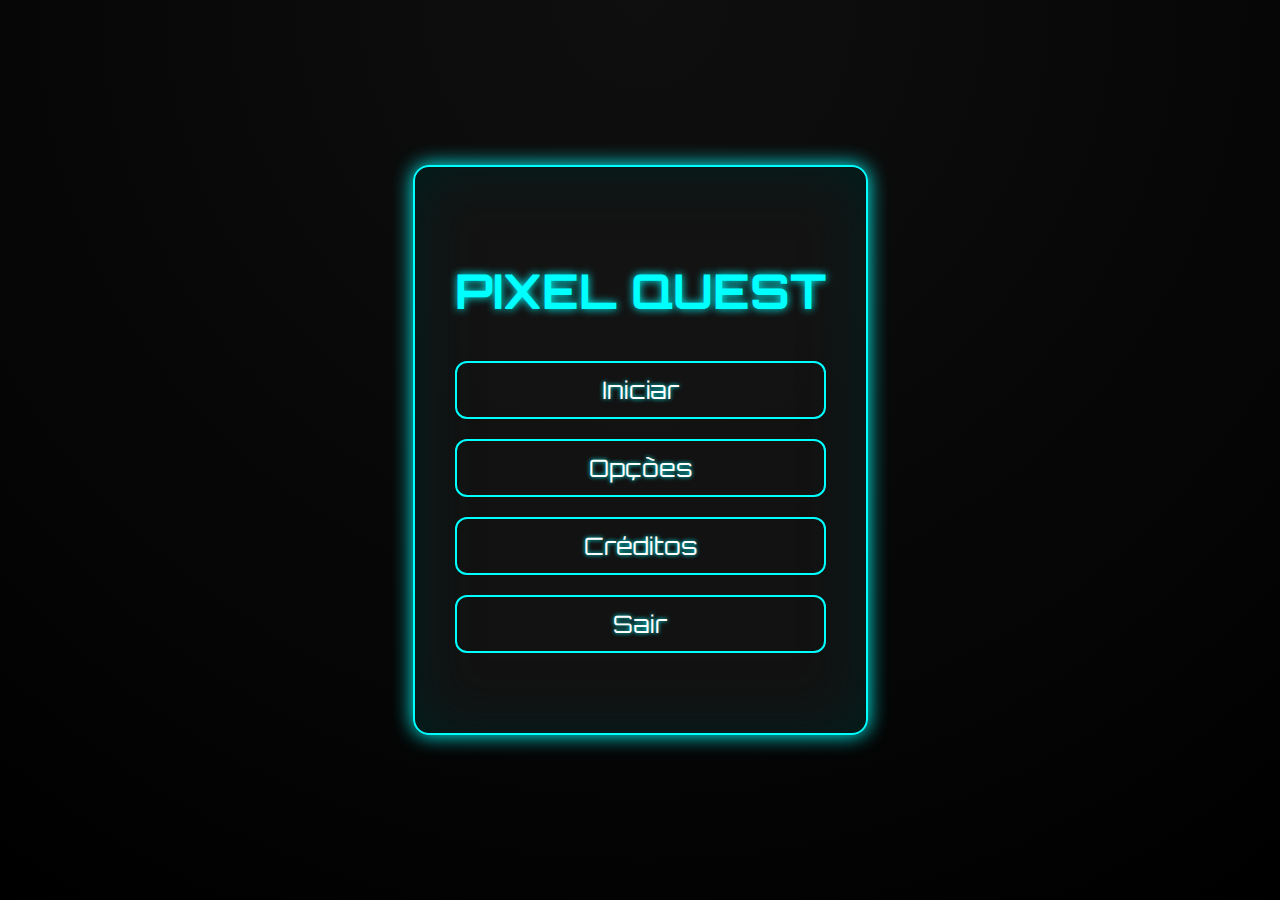
<file: index.html>
<!DOCTYPE html>
<html lang="pt-BR">
<head>
  <meta charset="UTF-8" />
  <title>PixelQuest</title>
  <link rel="icon" href="assets/imagens/favicon.png"/>
  <link rel="stylesheet" href="css/style.css" />
</head>
<body>
  <div id="menu" class="menu-container">
    <h1>PIXEL QUEST</h1>
    <ul class="menu">
      <li onclick="iniciarJogo()" onmouseover="playHover()" onmousedown="playClick()">Iniciar</li>
      <li onclick="mostrarTela('opcoes')" onmouseover="playHover()" onmousedown="playClick()">Opções</li>
      <li onclick="mostrarTela('creditos')" onmouseover="playHover()" onmousedown="playClick()">Créditos</li>
      <li onclick="sair()" onmouseover="playHover()" onmousedown="playClick()">Sair</li>
    </ul>
  </div>

  <!-- Telas -->
  <div id="jogo" class="tela" style="display:none;">
    <h2>Jogo Iniciado!</h2>
    <button onclick="voltarMenu()">Voltar</button>
  </div>

  <div id="fase1" class="tela" style="display:none;">
    <h2>Fase 1: Começo da Aventura</h2>
    <p>Aqui começa sua jornada!</p>
    <button onclick="voltarMenu()">Voltar ao Menu</button>
  </div>

  <div id="opcoes" class="tela" style="display:none;">
    <h2>Opções do Jogo</h2>

    <div class="opcao">
      <label for="volume">Volume:</label>
      <input type="range" id="volume" min="0" max="1" step="0.01" value="0.3" />
    </div>

    <button onclick="voltarMenu()">Voltar</button>
  </div>

  <div id="creditos" class="tela" style="display:none;">
    <h2>Créditos</h2>
    <ul class="lista-creditos">
      <li><strong>Desenvolvedor:</strong> Max Victor Araújo Maia</li>
      <li><strong>Design:</strong> Max Victor Araújo Maia</li>
      <li><strong>Testes:</strong> Equipe de Testes</li>
      <li><strong>Trilha Sonora:</strong> Sons livres de direitos</li>
      <li><strong>Agradecimentos:</strong> Todos os colaboradores e amigos</li>
    </ul>
    <button onclick="voltarMenu()">Voltar</button>
  </div>

  <div id="despedida" class="tela" style="display:none;">
    <h2>Até logo!</h2>
    <p>Obrigado por jogar.</p>
    <button onclick="voltarMenu()">Voltar ao Menu</button>
  </div>

  <!-- Áudios -->
  <audio id="hover-sound" src="assets/sons/hover.wav" preload="auto"></audio>
  <audio id="click-sound" src="assets/sons/click.wav" preload="auto"></audio>

  <script src="js/volume.js"></script>
<script>
    // Sincroniza slider do menu com VolumeControl
    const sliderMenu = document.getElementById("volume");

    function atualizarBarraVolume(valor) {
      sliderMenu.style.background = `linear-gradient(90deg, #4CAF50 0%, #4CAF50 ${valor * 100}%, #ddd ${valor * 100}%, #ddd 100%)`;
    }

    sliderMenu.value = VolumeControl.volume;
    atualizarBarraVolume(sliderMenu.value);

    sliderMenu.addEventListener("input", e => {
      const novoVolume = parseFloat(e.target.value);
      VolumeControl.volume = novoVolume;
      atualizarBarraVolume(novoVolume);

      // Atualiza volume dos sons do menu
      document.getElementById("hover-sound").volume = novoVolume;
      document.getElementById("click-sound").volume = novoVolume;
    });
  </script>

  <script src="js/colisao.js"></script>
  <script src="js/jogador.js"></script>
  <script src="js/chaves.js"></script>
  <script src="js/inimigos.js"></script>
  <script src="js/efeitos.js"></script>
  <script src="js/controle.js"></script>
  <script src="js/script.js"></script>
</body>
</html>
</file>
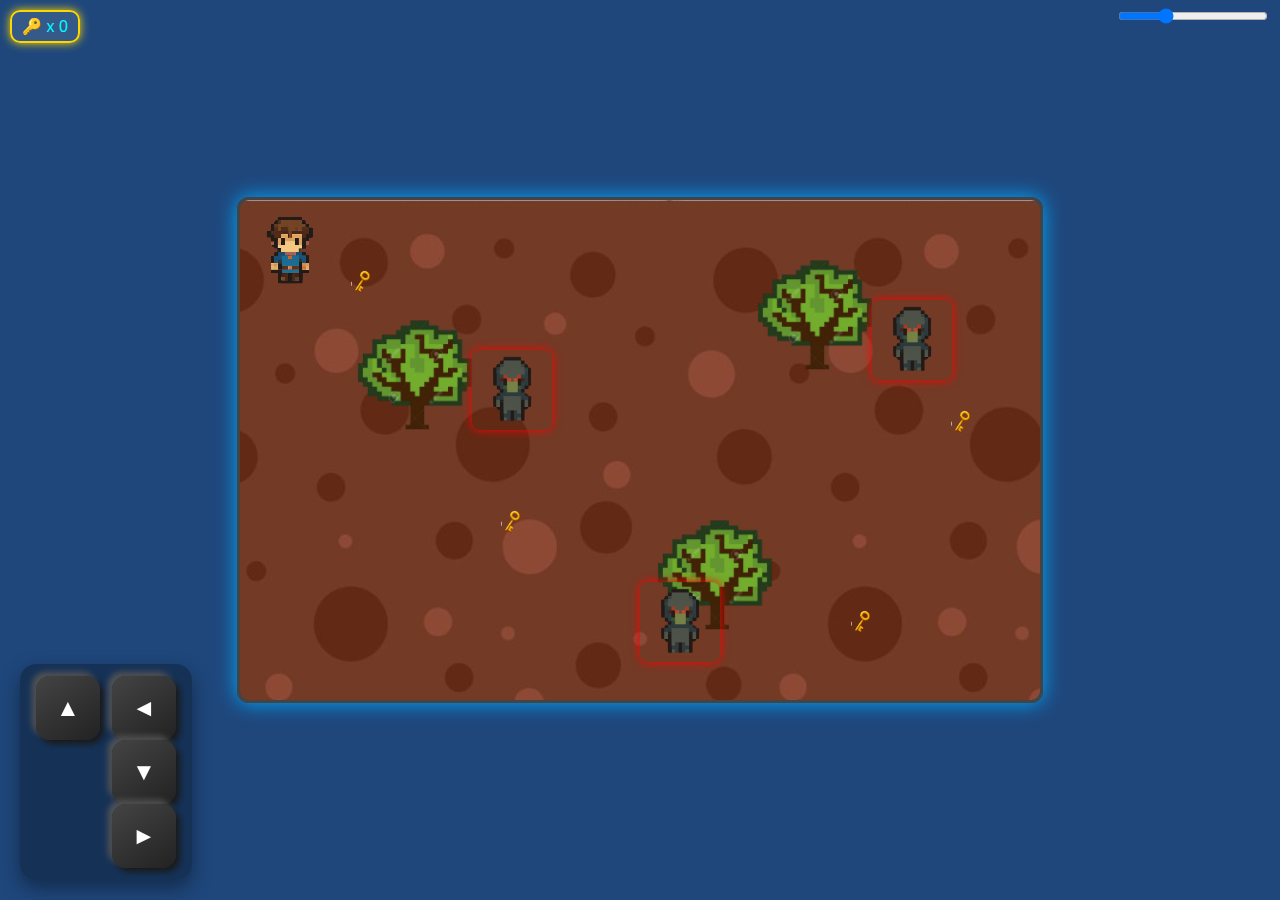
<file: html/fase2.html>
<!DOCTYPE html>
<html lang="pt-BR">
<head>
  <meta charset="UTF-8" />
  <title>Fase 2 - Floresta Sombria</title>
  <link rel="icon" href="../assets/imagens/favicon.png"/>
  <link rel="stylesheet" href="../css/fase2.css" />
</head>
<body>
    
    <div id="contador-chaves">
      <span>🔑 x <span id="numero-chaves">0</span></span>
    </div>

<div class="cenario" id="game-area">
    <img src="../assets/imagens/floresta_sombria.png" alt="Cenário Fase 2" />

    <div id="player"></div>

  <div id="game-over" style="display:none;">
    <div class="game-over-content">
      <h1>Game Over</h1>
        <p>Você perdeu! Encostou em um inimigo.</p>
      <button onclick="reiniciarFase()">Tentar Novamente</button>
    </div>
  </div>

  <!-- Controles para celular -->
<div id="controles-touch">
  <button onclick="mover('cima')">▲</button>
  <div>
    <button onclick="mover('esquerda')">◄</button>
    <button onclick="mover('baixo')">▼</button>
    <button onclick="mover('direita')">►</button>
  </div>
</div>

  <div id="tela-vitoria" style="display:none;">
  <div class="vitoria-content">
    <h1>Você Venceu!</h1>
    <p>Parabéns por completar a fase!</p>
    <button onclick="window.reiniciarFase()">Jogar de Novo</button>
    <button onclick="proximaFase()">Próxima Fase</button>
  </div>
</div>

    <!-- Chaves -->
    <div class="chave" style="top: 60px; left: 100px;"></div>
    <div class="chave" style="top: 300px; left: 250px;"></div>
    <div class="chave" style="top: 400px; left: 600px;"></div>
    <div class="chave" style="top: 200px; left: 700px;"></div>

    <!-- Inimigos -->
    <div class="inimigo" style="top: 150px; left: 200px;" data-movimento="horizontal"></div>
    <div class="inimigo" style="top: 350px; left: 400px;" data-movimento="vertical"></div>
    <div class="inimigo" style="top: 100px; left: 600px;" data-movimento="horizontal"></div>

    <!-- Obstáculo -->
    <div class="obstaculo" style="top: 300px; left: 400px;"></div>
    <div class="obstaculo" style="top: 40px; left: 500px;"></div>
    <div class="obstaculo" style="top: 100px; left: 100px;"></div>
</div>

  <!-- Sons e scripts -->
  <audio id="som-colisao" src="../assets/sons/colisao.mp3" preload="auto"></audio>
  <audio id="som-chave" src="../assets/sons/coleta-chave.mp3" preload="auto"></audio>

      <script src="../js/volume.js"></script>

  <script>
    document.addEventListener("DOMContentLoaded", () => {
      VolumeControl.criarSliderVolume({
        container: document.body,
        posicao: { top: "10px", right: "10px" },
        titulo: "Volume da fase"
      });

      if (slider) {
        console.log("Slider criado com valor:", slider.value);
      } else {
        console.error("Slider não foi criado!");
      }
    });
  </script>

  <script>
  document.addEventListener("DOMContentLoaded", () => {
    if (window.VolumeControl) {
      console.log("VolumeControl carregado!");
      console.log("Volume atual:", VolumeControl.volume);
    } else {
      console.error("VolumeControl não está definido!");
    }
  });
</script>

<script src="../js/controle.js"></script>
<script src="../js/jogador.js"></script>
<script src="../js/colisao.js"></script>
<script src="../js/chaves.js"></script>
<script src="../js/inimigos.js"></script>
<script src="../js/fase2.js"></script>
<script src="../js/script.js"></script>
<script src="../js/fases.js"></script>
</body>
</html>
</file>
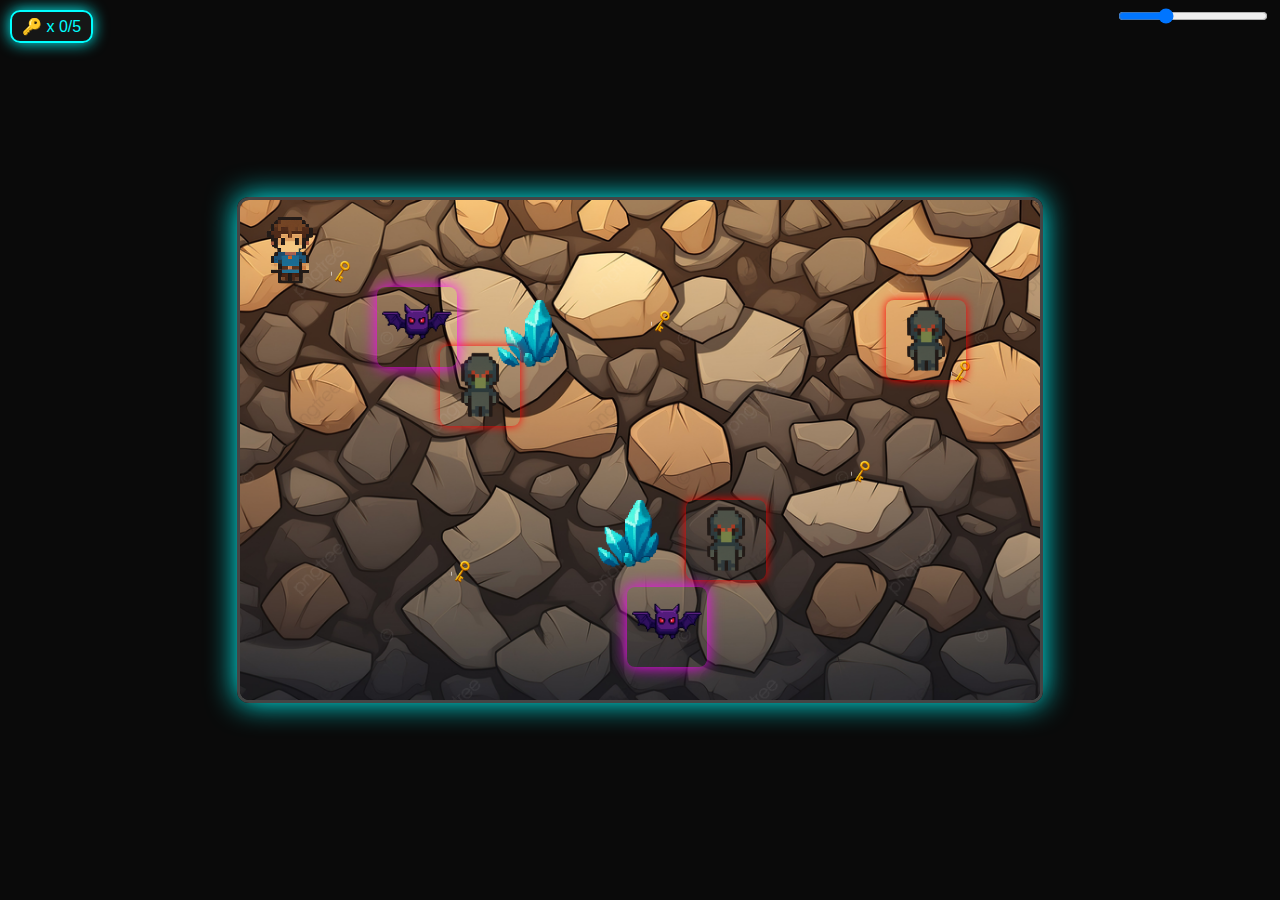
<file: html/fase3.html>
<!DOCTYPE html>
<html lang="pt-BR">
<head>
  <meta charset="UTF-8" />
  <title>Fase 3 - Castelo Sombrio</title>
  <link rel="stylesheet" href="../css/fase3.css" />
  <link rel="icon" href="../assets/imagens/favicon.png" />
</head>
<body>

  <div id="contador-chaves">
    <span>🔑 x <span id="numero-chaves">0</span>/5</span>
  </div>

  <div class="cenario" id="game-area">
    <img src="../assets/imagens/castelo_sombrio.png" alt="Cenário Fase 3" />

    <div id="player"></div>

    <!-- Controles para celular -->
<div id="controles-touch">
  <button onclick="mover('cima')">▲</button>
  <div>
    <button onclick="mover('esquerda')">◄</button>
    <button onclick="mover('baixo')">▼</button>
    <button onclick="mover('direita')">►</button>
  </div>
</div>

<div id="game-over" style="display:none;">
    <div class="game-over-content">
      <h1>Game Over</h1>
        <p>Você perdeu! Encostou em um inimigo.</p>
      <button onclick="reiniciarFase()">Tentar Novamente</button>
    </div>
  </div>

  <div id="tela-vitoria" style="display:none;">
  <div class="vitoria-content">
    <h1>Você Venceu!</h1>
    <p>Parabéns por completar a fase!</p>
    <button onclick="window.reiniciarFase()">Jogar de Novo</button>
    <button onclick="proximaFase()">Próxima Fase</button>
  </div>
</div>

    <!-- Chaves -->
    <div class="chave" style="top:50px; left:80px;"></div>
    <div class="chave" style="top:350px; left:200px;"></div>
    <div class="chave" style="top:100px; left:400px;"></div>
    <div class="chave" style="top:250px; left:600px;"></div>
    <div class="chave" style="top:150px; left:700px;"></div>

    <!-- Inimigos normais -->
    <div class="inimigo" style="top: 300px; left: 400px;" data-top-inicial="300px" data-left-inicial="400px" data-movimento="horizontal"></div>
    <div class="inimigo" style="top: 100px; left: 200px;" data-top-inicial="100px" data-left-inicial="200px" data-movimento="vertical"></div>
    <div class="inimigo" style="top: 100px; left:600px;" data-top-inicial="100px" data-left-inicial="600px" data-movimento="horizontal"></div>


    <!-- Inimigo perseguidor -->
    <div class="inimigoCaverna" style="top:400px; left:400px;" data-top-inicial="400px"></div>
    <div class="inimigoCaverna" style="top: 100px; left: 150px;" data-top-inicial="100px"></div>


    <!-- Obstáculos (paredes) -->
    <div class="obstaculo" style="top:100px; left:250px;"></div>
    <div class="obstaculo" style="top:300px; left:350px;"></div>

    <!-- Porta -->
    <div class="porta" style="top:20px; left:750px;"></div>
  </div>

  <audio id="som-colisao" src="../assets/sons/colisao.mp3" preload="auto"></audio>

        <script src="../js/volume.js"></script>

  <script>
    document.addEventListener("DOMContentLoaded", () => {
      VolumeControl.criarSliderVolume({
        container: document.body,
        posicao: { top: "10px", right: "10px" },
        titulo: "Volume da fase"
      });

      if (slider) {
        console.log("Slider criado com valor:", slider.value);
      } else {
        console.error("Slider não foi criado!");
      }
    });
  </script>

  <script>
  document.addEventListener("DOMContentLoaded", () => {
    if (window.VolumeControl) {
      console.log("VolumeControl carregado!");
      console.log("Volume atual:", VolumeControl.volume);
    } else {
      console.error("VolumeControl não está definido!");
    }
  });
</script>

<script src="../js/controle.js"></script>
<script src="../js/jogador.js"></script>
<script src="../js/colisao.js"></script>
<script src="../js/chaves.js"></script>
<script src="../js/inimigos.js"></script>
<script src="../js/fase3.js"></script>
<script src="../js/script.js"></script>
<script src="../js/fases.js"></script>
</body>
</html>
</file>
<file: css/style.css>
@import url('https://fonts.googleapis.com/css2?family=Orbitron:wght@500&display=swap');

body {
  margin: 0;
  padding: 0;
  font-family: 'Orbitron', sans-serif;
  background: radial-gradient(circle at top, #0f0f0f, #000000);
  color: #ffffff;
  display: flex;
  justify-content: center;
  align-items: center;
  height: 100vh;
  overflow: hidden;
  animation: fadeIn 1s ease-out;
}

.menu-container {
  text-align: center;
  background: rgba(20, 20, 20, 0.9);
  border: 2px solid #00ffff;
  padding: 60px 40px;
  border-radius: 16px;
  box-shadow: 0 0 20px #00ffff, 0 0 60px #001f1f inset;
  animation: slideIn 1s ease-out;
  max-width: 90%;
}

.menu-container h1 {
  font-size: 48px;
  margin-bottom: 40px;
  color: #00ffff;
  text-shadow: 0 0 8px #00ffff;
}

.menu {
  list-style: none;
  padding: 0;
  margin: 0;
}

.menu li {
  font-size: 24px;
  margin: 20px 0;
  padding: 12px 30px;
  cursor: pointer;
  border: 2px solid #00ffff;
  border-radius: 12px;
  transition: all 0.3s ease;
  color: #ffffff;
  background-color: transparent;
  text-shadow: 0 0 4px #00ffff;
}

.menu li:hover {
  background-color: #00ffff;
  color: #000;
  box-shadow: 0 0 10px #00ffff, 0 0 20px #00ffff;
  transform: scale(1.1);
}

/* Animações */
@keyframes fadeIn {
  from { opacity: 0; }
  to { opacity: 1; }
}

@keyframes slideIn {
  from { transform: translateY(-30px); opacity: 0; }
  to { transform: translateY(0); opacity: 1; }
}

/* opcoes.css - versão aprimorada */

.tela {
  background: linear-gradient(145deg, #1a1a2e, #16213e);
  padding: 30px 40px;
  max-width: 420px;
  margin: 40px auto;
  border-radius: 16px;
  box-shadow: 0 8px 20px rgba(0, 0, 0, 0.6);
  color: #e0e0e0;
  font-family: 'Segoe UI', Tahoma, Geneva, Verdana, sans-serif;
  user-select: none;
}

.tela h2 {
  text-align: center;
  margin-bottom: 28px;
  font-size: 32px;
  font-weight: 700;
  letter-spacing: 1.4px;
  color: #08c5ff;
  text-shadow: 0 0 6px #08ceffaa;
}

.opcao {
  display: flex;
  justify-content: space-between;
  align-items: center;
  margin-bottom: 28px;
}

.opcao label {
  font-weight: 600;
  font-size: 20px;
  color: #f5f5f5;
  flex: 1;
  user-select: text;
}

.opcao input[type="range"] {
  width: 60%;
  height: 8px;
  border-radius: 8px;
  background: #444c56;
  cursor: pointer;
  transition: background 0.3s ease;
  outline: none;
}

.opcao input[type="range"]::-webkit-slider-thumb {
  -webkit-appearance: none;
  appearance: none;
  width: 22px;
  height: 22px;
  border-radius: 50%;
  background: #08a4ff;
  box-shadow: 0 0 8px #08e2ffcc;
  cursor: pointer;
  transition: background 0.3s ease;
  margin-top: -7px;
}

.opcao input[type="range"]::-webkit-slider-thumb:hover {
  background: #4dffbb;
  box-shadow: 0 0 12px #4dffd3cc;
}

.opcao select {
  flex: 1;
  padding: 8px 12px;
  font-size: 18px;
  border-radius: 12px;
  border: none;
  background: #2b2f45;
  color: #eee;
  box-shadow: inset 0 0 5px #0008;
  cursor: pointer;
  transition: background 0.3s ease;
}

.opcao select:hover {
  background: #3a3f5a;
}

button {
  width: 100%;
  padding: 14px 0;
  font-size: 20px;
  font-weight: 700;
  background: #08a4ff;
  color: #1a1a2e;
  border: none;
  border-radius: 14px;
  cursor: pointer;
  box-shadow: 0 5px 15px #08e2ff77;
  transition: background 0.25s ease, box-shadow 0.25s ease;
  user-select: none;
}

button:hover {
  background: #46ffa3;
  box-shadow: 0 8px 25px #46ffd1cc;
}

button:active {
  background: #00d7e6;
  box-shadow: 0 3px 10px #00c4e6cc;
  transform: translateY(2px);
}

/* Créditos */

.tela {
  background: linear-gradient(145deg, #1a1a2e, #16213e);
  color: #f0f0f0;
  max-width: 500px;
  margin: 50px auto;
  padding: 30px;
  border-radius: 16px;
  box-shadow: 0 0 20px rgba(0, 0, 0, 0.6);
  text-align: center;
}

.lista-creditos {
  list-style: none;
  padding: 0;
  text-align: left;
  margin: 20px auto;
  max-width: 400px;
}

.lista-creditos li {
  margin: 10px 0;
  padding-left: 10px;
  border-left: 4px solid #07ff8b;
}

.lista-creditos strong {
  color: #07ffac;
}

button {
  padding: 12px 20px;
  background-color: #08ff98;
  color: #1a1a2e;
  border: none;
  border-radius: 10px;
  font-weight: bold;
  font-size: 16px;
  cursor: pointer;
  margin-top: 20px;
  box-shadow: 0 4px 12px #08ffb570;
  transition: all 0.3s ease;
}

button:hover {
  background-color: #46ff99;
}

/* Responsividade para telas pequenas (celulares/tablets) */

@media (max-width: 600px) {
  .menu-container {
    padding: 40px 20px;
    border-radius: 12px;
    box-shadow: 0 0 10px #00ffff, 0 0 30px #001f1f inset;
  }

  .menu-container h1 {
    font-size: 32px;
    margin-bottom: 20px;
  }

  .menu li {
    font-size: 18px;
    padding: 10px 20px;
    margin: 15px 0;
  }
}

@media (max-width: 400px) {
  .menu-container {
    padding: 30px 10px;
  }

  .menu-container h1 {
    font-size: 28px;
  }

  .menu li {
    font-size: 16px;
    padding: 8px 16px;
  }
}
</file>
<file: css/fase2.css>
body {
  background-color: #012f6be1;
  margin: 0;
  padding: 0;
  font-family: 'Segoe UI', Tahoma, Geneva, Verdana, sans-serif;
  color: #0ff;
  display: flex;
  flex-direction: column;
  align-items: center;
  height: 100vh;
  user-select: none;
  justify-content: center;
}

#contador-chaves {
  background: rgba(255, 255, 255, 0.1);
  border: 2px solid gold;
  border-radius: 10px;
  padding: 5px 10px;
  display: flex;
  gap: 10px;
  position: absolute;
  top: 10px;
  left: 10px;
  box-shadow: 0 0 10px gold;
}

.cenario {
  position: relative;
  width: 800px;
  height: 500px;
  border: 3px solid #444;
  border-radius: 12px;
  overflow: hidden;
  box-shadow: 0 0 20px #0af;
}

.cenario img {
  width: 100%;
  height: 100%;
  object-fit: cover;
}

/* Player */
#player {
  position: absolute;
  width: 80px; /* Largura real de UM frame */
  height: 80px; /* Altura real de UM frame */
  background: url('../assets/imagens/player.png') no-repeat center center;
  background-size: contain;
  image-rendering: pixelated;
  transition: left 0.1s, top 0.1s;
  z-index: 10;
}

#player.andando {
  background: url('../assets/imagens/player-spritesheet.png') no-repeat;
  background-size: 400px 80px; /* 5 frames * 80px = 400px de largura total */
  animation: andar 0.5s steps(5) infinite;
}

#player.lento {
  filter: grayscale(100%);
  opacity: 0.5;
}

@keyframes andar {
  from { background-position: 0 0; }
  to { background-position: -400px 0; } /* Vai até o final da imagem de 160px */
}

@keyframes respirando {
  0% { transform: scale(1); }
  50% { transform: scale(1.05); } /* levemente maior no meio da respiração */
  100% { transform: scale(1); }
}

.respirando {
  animation: respirando 1.5s ease-in-out infinite;
}

/* Dano: piscar */
.dano {
  animation: piscar 0.3s linear 3; /* pisca 3 vezes */
}

@keyframes piscar {
  0%, 100% { opacity: 1; }
  50% { opacity: 0.3; }
}

/* Morte: girar e sumir */
.morrer {
  animation: morrer 0.8s forwards;
}

@keyframes morrer {
  0% { transform: rotate(0) scale(1); opacity: 1; }
  100% { transform: rotate(720deg) scale(0); opacity: 0; }
}

/* Inimigo */
.inimigo {
  position: absolute;
  width: 80px;
  height: 80px;
  background: url('../assets/imagens/inimigo.png') no-repeat center center;
  background-size: contain;
  border-radius: 8px;
  box-shadow: 0 0 10px #f00;
  z-index: 9;
}

@keyframes respirando {
  0% { transform: scale(1); }
  50% { transform: scale(1.05); } /* levemente maior no meio da respiração */
  100% { transform: scale(1); }
}

.respirando {
  animation: respirando 1.5s ease-in-out infinite;
}

/* Chaves */
.chave {
  position: absolute;
  width: 45px;
  height: 45px;
  background: url('../assets/imagens/chave.png') no-repeat center center;
  background-size: contain;
  border-radius: 4px;
  cursor: pointer;
  z-index: 8;
  animation: girarVertical 2s linear infinite, brilhar 1.5s ease-in-out infinite;
}

/* Obstáculos novos */
.obstaculo {
  position: absolute;
  width: 150px;
  height: 150px;
  background: url('../assets/imagens/arvore.png') no-repeat center center;
  z-index: 5;
  background-size: cover;
}

/* Animações */
@keyframes girarVertical {
  0% { transform: rotateY(0deg); }
  100% { transform: rotateY(360deg); }
}

@keyframes brilhar {
  50% { box-shadow: 0 0 20px gold; }
  100% { box-shadow: 0 0 5px gold; }
}

#game-over {
  position: fixed;
  top: 0; left: 0;
  width: 100%; height: 100%;
  background: rgba(0, 0, 0, 0.8);
  color: white;
  font-family: sans-serif;
  display: flex;
  flex-direction: column;
  justify-content: center;
  align-items: center;
  z-index: 999;
}

/* Game Over */

#game-over {
  display: none;
  position: fixed;
  top: 0;
  left: 0;
  width: 100%;
  height: 100%;
  background-color: rgba(10, 10, 10, 0.8); /* escuro semitransparente */
  justify-content: center;
  align-items: center;
  z-index: 9999;
  animation: fadeIn 0.6s ease-in-out;
}

.game-over-content {
  background: #1e1e2f;
  color: #fff;
  padding: 40px 60px;
  border-radius: 20px;
  text-align: center;
  box-shadow: 0 0 20px #ff1e1e;
  animation: scaleUp 0.5s ease-in-out;
}

.game-over-content h1 {
  font-size: 3em;
  margin-bottom: 10px;
  color: #ff4c4c;
}

.game-over-content p {
  font-size: 1.2em;
  margin-bottom: 20px;
}

.game-over-content button {
  background-color: #ff4c4c;
  border: none;
  color: white;
  padding: 12px 25px;
  font-size: 1em;
  border-radius: 10px;
  cursor: pointer;
  transition: background-color 0.3s;
}

.game-over-content button:hover {
  background-color: #e03c3c;
}

/* Animações */
@keyframes fadeIn {
  from { opacity: 0; }
  to { opacity: 1; }
}

@keyframes scaleUp {
  from { transform: scale(0.8); opacity: 0; }
  to { transform: scale(1); opacity: 1; }
}

#game-area {
  position: relative;
  width: 800px; 
  height: 500px;
  top: 0;
  left: 0;
}

#tela-vitoria {
  position: fixed;
  top: 0; left: 0;
  width: 100%; height: 100%;
  background: linear-gradient(135deg, rgba(0,0,30,0.95) 0%, rgba(0,0,80,0.95) 100%);
  color: white;
  display: flex;
  justify-content: center;
  align-items: center;
  z-index: 10000;
  animation: fadeIn 1s ease-in-out;
}

.vitoria-content {
  background: rgba(10, 10, 50, 0.9);
  padding: 50px 80px;
  border-radius: 20px;
  text-align: center;
  box-shadow: 0 0 30px #00ccff;
  animation: pulseBlue 2s infinite;
}

.vitoria-content h1 {
  font-size: 3em;
  color: #00ccff;
  text-shadow: 0 0 15px #00ffff;
}

.vitoria-content p {
  font-size: 1.2em;
  margin: 20px 0;
  color: #cceeff;
}

.vitoria-content button {
  background: linear-gradient(45deg, #0066ff, #00ccff);
  border: none;
  color: white;
  padding: 14px 30px;
  font-size: 1em;
  border-radius: 12px;
  margin: 0 12px;
  cursor: pointer;
  box-shadow: 0 4px 10px rgba(0,204,255,0.5);
  transition: transform 0.3s, box-shadow 0.3s;
}

.vitoria-content button:hover {
  transform: scale(1.1);
  box-shadow: 0 0 20px #00e6ff;
}

/* Animações extras */
@keyframes fadeIn {
  from {opacity: 0;}
  to {opacity: 1;}
}

@keyframes pulseBlue {
  0% {box-shadow: 0 0 20px #00ccff;}
  50% {box-shadow: 0 0 40px #00ffff;}
  100% {box-shadow: 0 0 20px #00ccff;}
}

.dano {
  animation: piscar 0.3s linear infinite;
}

#game-area {
  position: relative;
  width: 800px;
  height: 500px;
}

/* Responsividade */
@media (max-width: 800px) {
  .cenario {
    width: 100vw;
    height: 62.5vw; /* proporcional a 800x500 */
    max-height: 100vh;
  }

  #game-area {
    width: 100vw;
    height: 62.5vw;
    max-height: 100vh;
  }

  #player, .inimigo, .chave, .obstaculo {
    width: 10vw;
    height: 10vw;
  }

  #contador-chaves {
    transform: scale(0.8);
    top: 5px;
    left: 5px;
  }
}

/* Bloqueio modo retrato */
@media (orientation: portrait) {
  body::before {
    content: "Por favor, gire seu dispositivo para a horizontal para jogar.";
    position: fixed;
    top: 0; left: 0;
    width: 100vw; height: 100vh;
    background: rgba(0,0,0,0.95);
    color: #0ff;
    font-size: 22px;
    display: flex;
    justify-content: center;
    align-items: center;
    z-index: 99999;
    text-align: center;
    padding: 20px;
  }
  .cenario, #game-area {
    display: none;
  }
}

#controles-touch {
  position: fixed;
  bottom: 20px;
  left: 20px;
  z-index: 9999;
  display: flex;
  gap: 12px;
  backdrop-filter: blur(10px);
  background: rgba(0, 0, 0, 0.3);
  padding: 12px 16px;
  border-radius: 16px;
  box-shadow: 0 8px 20px rgba(0, 0, 0, 0.4);
}

#controles-touch button {
  width: 64px;
  height: 64px;
  font-size: 24px;
  border-radius: 14px;
  border: none;
  background: linear-gradient(145deg, #444, #222);
  color: #fff;
  cursor: pointer;
  box-shadow: 4px 4px 6px #1a1a1a, -4px -4px 6px #555555;
  transition: background-color 0.3s ease, transform 0.2s ease, box-shadow 0.3s ease;
  display: flex;
  align-items: center;
  justify-content: center;
  user-select: none;
}

#controles-touch button:hover {
  background: linear-gradient(145deg, #555, #333);
  box-shadow: 0 0 12px #00ffff;
  transform: scale(1.1);
}

#controles-touch button:active {
  background: linear-gradient(145deg, #222, #111);
  box-shadow: inset 2px 2px 6px #000;
  transform: scale(0.95);
}
</file>
<file: css/fase3.css>
body {
  background-color: #0a0a0a; /* Mais escuro para dar clima de caverna */
  margin: 0;
  padding: 0;
  font-family: 'Segoe UI', Tahoma, Geneva, Verdana, sans-serif;
  color: #0ff;
  display: flex;
  flex-direction: column;
  align-items: center;
  height: 100vh;
  user-select: none;
  justify-content: center;
}

#contador-chaves {
  background: rgba(255, 255, 255, 0.05);
  border: 2px solid cyan;
  border-radius: 10px;
  padding: 5px 10px;
  display: flex;
  gap: 10px;
  position: absolute;
  top: 10px;
  left: 10px;
  box-shadow: 0 0 15px cyan;
}

.cenario {
  position: relative;
  width: 800px;
  height: 500px;
  border: 3px solid #444;
  border-radius: 12px;
  overflow: hidden;
  box-shadow: 0 0 30px #0ff;
}

.cenario img {
  width: 100%;
  height: 100%;
  object-fit: cover;
}

/* Player */
#player {
  position: absolute;
  width: 80px;
  height: 80px;
  background: url('../assets/imagens/player.png') no-repeat center center;
  background-size: contain;
  image-rendering: pixelated;
  transition: left 0.1s, top 0.1s;
  z-index: 10;
}

#player.andando {
  background: url('../assets/imagens/player-spritesheet.png') no-repeat;
  background-size: 400px 80px; /* 5 frames * 80px = 400px de largura total */
  animation: andar 0.5s steps(5) infinite;
}

#player.lento {
  filter: grayscale(100%);
  opacity: 0.5;
}

@keyframes andar {
  from { background-position: 0 0; }
  to { background-position: -400px 0; } /* Vai até o final da imagem de 160px */
}

@keyframes respirando {
  0% { transform: scale(1); }
  50% { transform: scale(1.05); } /* levemente maior no meio da respiração */
  100% { transform: scale(1); }
}

.respirando {
  animation: respirando 1.5s ease-in-out infinite;
}

/* Dano: piscar */
.dano {
  animation: piscar 0.3s linear 3; /* pisca 3 vezes */
}

@keyframes piscar {
  0%, 100% { opacity: 1; }
  50% { opacity: 0.3; }
}

/* Morte: girar e sumir */
.morrer {
  animation: morrer 0.8s forwards;
}

@keyframes morrer {
  0% { transform: rotate(0) scale(1); opacity: 1; }
  100% { transform: rotate(720deg) scale(0); opacity: 0; }
}

.inimigo {
  position: absolute;
  width: 80px;
  height: 80px;
  background: url('../assets/imagens/inimigo.png') no-repeat center center;
  background-size: contain;
  border-radius: 8px;
  box-shadow: 0 0 10px #f00;
  z-index: 9;
}

@keyframes respirando {
  0% { transform: scale(1); }
  50% { transform: scale(1.05); } /* levemente maior no meio da respiração */
  100% { transform: scale(1); }
}

.respirando {
  animation: respirando 1.5s ease-in-out infinite;
}

/* Inimigo */
.inimigoCaverna {
  position: absolute;
  width: 80px;
  height: 80px;
  background: url('../assets/imagens/inimigo_caverna.png') no-repeat center center;
  background-size: contain;
  border-radius: 8px;
  box-shadow: 0 0 15px #ff00ff;
  z-index: 9;
}

/* Chaves */
.chave {
  position: absolute;
  width: 45px;
  height: 45px;
  background: url('../assets/imagens/chave.png') no-repeat center center;
  background-size: contain;
  border-radius: 4px;
  cursor: pointer;
  z-index: 8;
  animation: girarVertical 2s linear infinite, brilhar 1.5s ease-in-out infinite;
}

/* Obstáculos */
.obstaculo {
  position: absolute;
  width: 70px;
  height: 70px;
  background: url('../assets/imagens/cristal.png') no-repeat center center;
  z-index: 5;
  background-size: cover;
}

/* Animações */
@keyframes girarVertical {
  0% { transform: rotateY(0deg); }
  100% { transform: rotateY(360deg); }
}

@keyframes brilhar {
  50% { box-shadow: 0 0 25px cyan; }
  100% { box-shadow: 0 0 10px cyan; }
}

/* Game Over / Vitória */
#game-over, #tela-vitoria {
  position: fixed;
  top: 0; left: 0;
  width: 100%; height: 100%;
  display: flex;
  justify-content: center;
  align-items: center;
  z-index: 9999;
}

#game-area {
  position: relative;
  width: 800px;
  height: 500px;
}

#game-over {
  position: fixed;
  top: 0; left: 0;
  width: 100%; height: 100%;
  background: rgba(0, 0, 0, 0.8);
  color: white;
  font-family: sans-serif;
  display: flex;
  flex-direction: column;
  justify-content: center;
  align-items: center;
  z-index: 999;
}

/* Game Over */

#game-over {
  display: none;
  position: fixed;
  top: 0;
  left: 0;
  width: 100%;
  height: 100%;
  background-color: rgba(10, 10, 10, 0.8); /* escuro semitransparente */
  justify-content: center;
  align-items: center;
  z-index: 9999;
  animation: fadeIn 0.6s ease-in-out;
}

.game-over-content {
  background: #1e1e2f;
  color: #fff;
  padding: 40px 60px;
  border-radius: 20px;
  text-align: center;
  box-shadow: 0 0 20px #ff1e1e;
  animation: scaleUp 0.5s ease-in-out;
}

.game-over-content h1 {
  font-size: 3em;
  margin-bottom: 10px;
  color: #ff4c4c;
}

.game-over-content p {
  font-size: 1.2em;
  margin-bottom: 20px;
}

.game-over-content button {
  background-color: #ff4c4c;
  border: none;
  color: white;
  padding: 12px 25px;
  font-size: 1em;
  border-radius: 10px;
  cursor: pointer;
  transition: background-color 0.3s;
}

.game-over-content button:hover {
  background-color: #e03c3c;
}

/* Animações */
@keyframes fadeIn {
  from { opacity: 0; }
  to { opacity: 1; }
}

@keyframes scaleUp {
  from { transform: scale(0.8); opacity: 0; }
  to { transform: scale(1); opacity: 1; }
}

#game-area {
  position: relative;
  width: 800px; 
  height: 500px;
  top: 0;
  left: 0;
}

#tela-vitoria {
  position: fixed;
  top: 0; left: 0;
  width: 100%; height: 100%;
  background: linear-gradient(135deg, rgba(0,0,30,0.95) 0%, rgba(0,0,80,0.95) 100%);
  color: white;
  display: flex;
  justify-content: center;
  align-items: center;
  z-index: 10000;
  animation: fadeIn 1s ease-in-out;
}

.vitoria-content {
  background: rgba(10, 10, 50, 0.9);
  padding: 50px 80px;
  border-radius: 20px;
  text-align: center;
  box-shadow: 0 0 30px #00ccff;
  animation: pulseBlue 2s infinite;
}

.vitoria-content h1 {
  font-size: 3em;
  color: #00ccff;
  text-shadow: 0 0 15px #00ffff;
}

.vitoria-content p {
  font-size: 1.2em;
  margin: 20px 0;
  color: #cceeff;
}

.vitoria-content button {
  background: linear-gradient(45deg, #0066ff, #00ccff);
  border: none;
  color: white;
  padding: 14px 30px;
  font-size: 1em;
  border-radius: 12px;
  margin: 0 12px;
  cursor: pointer;
  box-shadow: 0 4px 10px rgba(0,204,255,0.5);
  transition: transform 0.3s, box-shadow 0.3s;
}

.vitoria-content button:hover {
  transform: scale(1.1);
  box-shadow: 0 0 20px #00e6ff;
}

/* Animações extras */
@keyframes fadeIn {
  from {opacity: 0;}
  to {opacity: 1;}
}

@keyframes pulseBlue {
  0% {box-shadow: 0 0 20px #00ccff;}
  50% {box-shadow: 0 0 40px #00ffff;}
  100% {box-shadow: 0 0 20px #00ccff;}
}

/* Responsividade */
@media (max-width: 800px) {
  .cenario {
    width: 100vw;
    height: 62.5vw;
    max-height: 100vh;
  }

  #game-area {
    width: 100vw;
    height: 62.5vw;
    max-height: 100vh;
  }

  #player, .inimigo, .chave, .obstaculo {
    width: 10vw;
    height: 10vw;
  }

  #contador-chaves {
    transform: scale(0.8);
    top: 5px;
    left: 5px;
  }
}

/* Bloqueio modo retrato */
@media (orientation: portrait) {
  body::before {
    content: "Por favor, gire seu dispositivo para a horizontal para jogar.";
    position: fixed;
    top: 0; left: 0;
    width: 100vw; height: 100vh;
    background: rgba(0,0,0,0.95);
    color: cyan;
    font-size: 22px;
    display: flex;
    justify-content: center;
    align-items: center;
    z-index: 99999;
    text-align: center;
    padding: 20px;
  }
  .cenario, #game-area {
    display: none;
  }
}

#controles-touch {
  position: fixed;
  bottom: 20px;
  left: 20px;
  z-index: 9999;
  display: flex;
  gap: 12px;
  backdrop-filter: blur(10px);
  background: rgba(0, 0, 0, 0.3);
  padding: 12px 16px;
  border-radius: 16px;
  box-shadow: 0 8px 20px rgba(0, 0, 0, 0.4);
}

#controles-touch button {
  width: 64px;
  height: 64px;
  font-size: 24px;
  border-radius: 14px;
  border: none;
  background: linear-gradient(145deg, #444, #222);
  color: #fff;
  cursor: pointer;
  box-shadow: 4px 4px 6px #1a1a1a, -4px -4px 6px #555555;
  transition: background-color 0.3s ease, transform 0.2s ease, box-shadow 0.3s ease;
  display: flex;
  align-items: center;
  justify-content: center;
  user-select: none;
}

#controles-touch button:hover {
  background: linear-gradient(145deg, #555, #333);
  box-shadow: 0 0 12px #00ffff;
  transform: scale(1.1);
}

#controles-touch button:active {
  background: linear-gradient(145deg, #222, #111);
  box-shadow: inset 2px 2px 6px #000;
  transform: scale(0.95);
}

/* Esconde os controles touch em telas grandes */
@media (min-width: 768px) {
  #controles-touch {
    display: none;
  }
}
</file>
